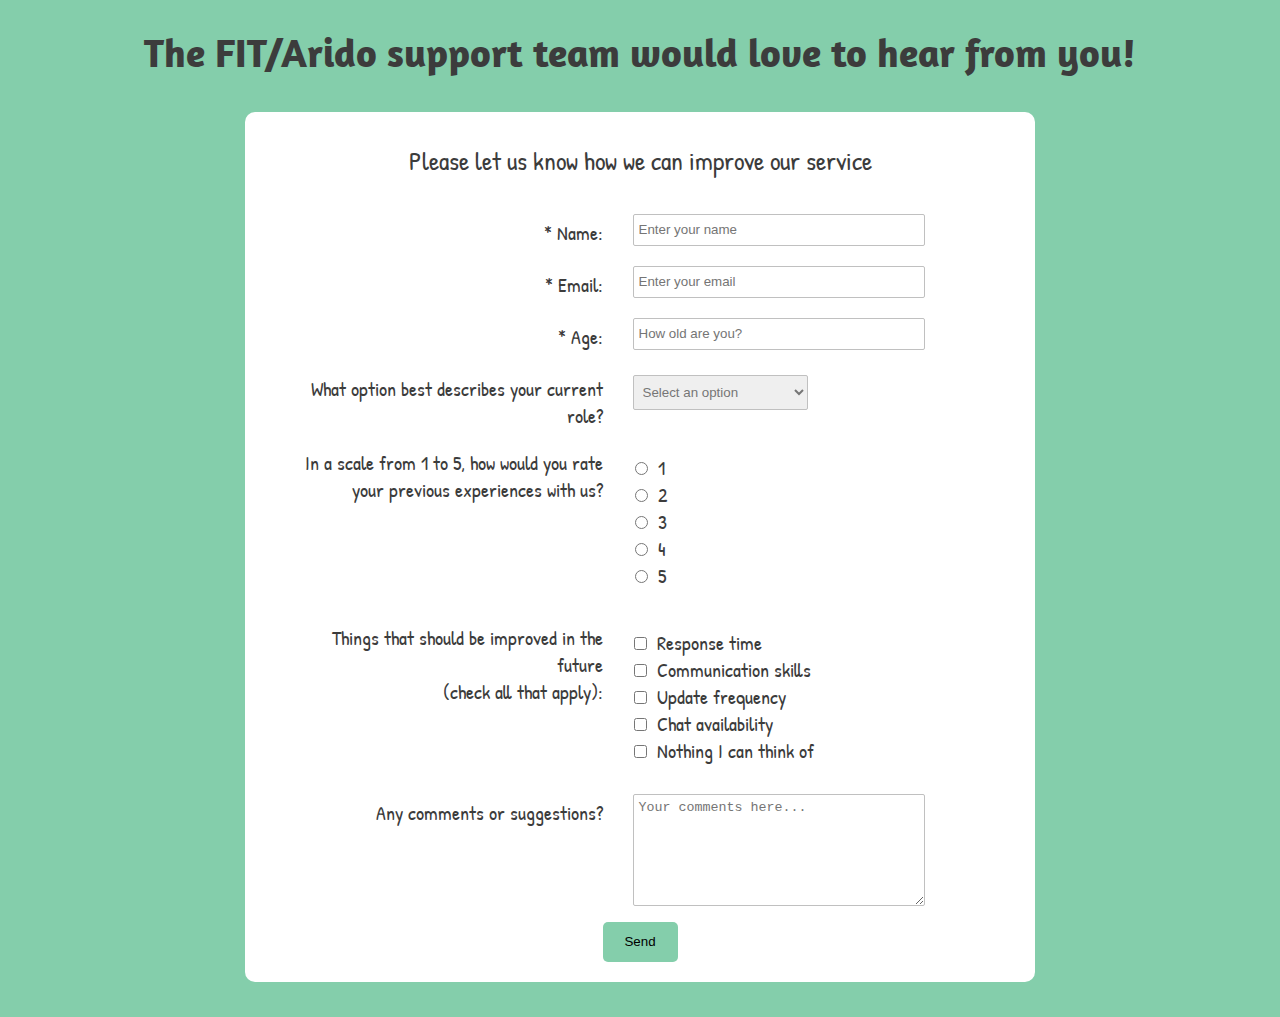
<file: 02-survey-form/index.html>
<!DOCTYPE html>
<html>
  <head>
    <meta charset="utf-8">
    <meta name="viewport" content="width=device-width">
    <title>Survey form</title>
    <link href="https://fonts.googleapis.com/css?family=Amaranth|Patrick+Hand&display=swap" rel="stylesheet"> 
    <link type="text/css" href="style.css" rel="stylesheet" />
  </head>
  <body>
    <header>
      <h1 id="title">The FIT/Arido support team would love to hear from you!</h1>
    </header>
    <div id="form-wrapper">
    <p id="description">Please let us know how we can improve our service</p>

      <form action="" id="survey-form">

        <!-- Name -->
        <div class="row">
          <div class="labels">
            <label for="name" id="name-label">* Name: </label>
          </div>
          <div class="controls">
            <input type="text" id="name" placeholder="Enter your name" class="input-field" required>
          </div>     
        </div> <!-- End Name -->
      
        <!-- Email -->
        <div class="row">
          <div class="labels">
            <label for="email" id="email-label">* Email: </label>        
          </div>
          <div class="controls">
            <input type="email" id="email" placeholder="Enter your email" class="input-field" required>
          </div>    
        </div> <!-- End Email -->

        <!-- Age -->
        <div class="row">
          <div class="labels">
            <label for="number" id="number-label">* Age: </label>
          </div>
          <div class="controls">
            <input type="number" id="number" min="18" max="99" class="input-field" id="number-label" placeholder="How old are you?">       
          </div>    
        </div> <!-- End Age -->

        <!-- Role -->
        <div class="row">
          <div class="labels">
            <label for="dropdown" id="dropdown-label">What option best describes your current role? </label>
          </div>
          <div class="controls">
            <select name="position" class="dropdown" id="dropdown">
              <option disabled hidden selected>Select an option</option>
              <option value="user">End user</option>
              <option value="ku">Application Key User</option>
              <option value="sso">Site System Owner</option>
              <option value="manager">Line manager</option>
              <option value="other">Other</option>
            </select>         
          </div>
        </div> <!-- End Role -->

        <!-- Rating -->
        <div class="row">
          <div class="labels">
            <label for="rating">In a scale from 1 to 5, how would you rate your previous experiences with us? </label>
          </div>
          <div class="controls">
            <ul>
              <li class="radio">
                <label><input type="radio" name="satisfaction" value="1" class="ratings">1</label>
              </li>
              <li class="radio">
                <label><input type="radio" name="satisfaction" value="2" class="ratings">2</label>
              </li>
              <li class="radio">
                <label><input type="radio" name="satisfaction" value="3" class="ratings">3</label>
              </li>
              <li class="radio">
                <label><input type="radio" name="satisfaction" value="4" class="ratings">4</label>
              </li>
              <li class="radio">
                <label><input type="radio" name="satisfaction" value="5" class="ratings">5</label>
              </li>
            </ul>                
          </div>
        </div> <!-- End Rating -->

        <!-- Improvements -->
        <div class="row">
          <div class="labels">
            <label for="preferences">Things that should be improved in the future <br>(check all that apply):</label>
          </div>
          <div class="controls">
            <ul id="preferences">
              <li class="checkbox">
                <label><input type="checkbox" value="response-time" class="ratings">Response time</label>
              </li>
              <li class="checkbox">
                <label><input type="checkbox" value="communication-skills" class="ratings">Communication skills</label>
              </li>
              <li class="checkbox">
                <label><input type="checkbox" value="update-frequency" class="ratings">Update frequency</label>
              </li>
              <li class="checkbox">
                <label><input type="checkbox" value="chat-availability" class="ratings">Chat availability</label>
              </li>
              <li class="checkbox">
                <label><input type="checkbox" value="nothing" class="ratings">Nothing I can think of</label>
              </li>
            </ul>        
          </div> 
        </div> <!-- End Improvements -->

        <!-- Comments -->
        <div class="row">
          <div class="labels">
            <label for="comments">Any comments or suggestions?</label>
          </div>
          <div class="controls">
            <textarea name="comments" class="input-field" id="comments" cols="30" rows="10" placeholder="Your comments here..."></textarea>
          </div>           
        </div> <!-- End Comments -->

        <button type="submit" id="submit">Send</button>
      </form> 
    </div>
  </body>
</html>
</file>
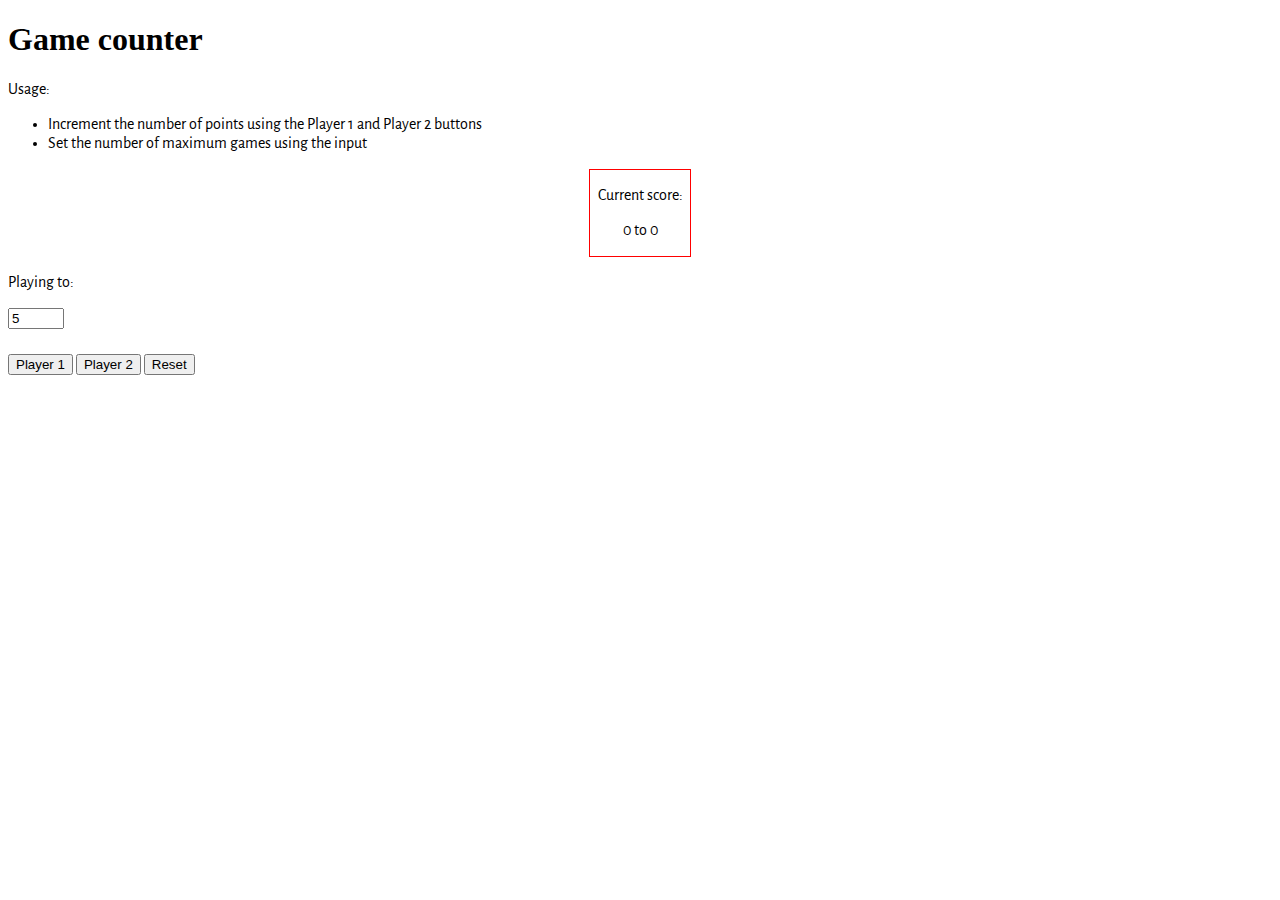
<file: misc/score-keeper/index.html>
<!DOCTYPE html>
<html>
  <head>
    <meta charset="utf-8">
    <meta name="viewport" content="width=device-width">
    <title>Score keeper</title>
    <link href="https://fonts.googleapis.com/css?family=Alegreya+Sans|Permanent+Marker&display=swap" rel="stylesheet"> 
    <link href="style.css" rel="stylesheet" type="text/css" />
  </head>
  <body>
    <h1>Game counter</h1>
    <p>Usage: </p> 
    <ul>
      <li>Increment the number of points using the <span class="player">Player 1</span> and <span class="player">Player 2</span> buttons</li>
      <li>Set the number of maximum games using the input</li>
    </ul>
    <div id="score">
      <p>Current score:</p>
      <p>
        <span id="p1Display">0</span> to <span id="p2Display">0</span>
      </p>
    </div>
    <p>Playing to: </p>
    <input type="number" id="numInput" value="5" min="1" max="15">
    <button id="p1">Player 1</button>
    <button id="p2">Player 2</button>
    <button id="reset">Reset</button>
    <script src="script.js"></script>
  </body>
</html>
</file>
<file: 02-survey-form/style.css>
html {
  font-family: 'Patrick Hand', cursive;
  font-size: 10px;
  color: #3c3c3c;
}

body {
  background: #84ceab;
  text-align: center;
}

header {
  font-family: 'Amaranth', sans-serif;
  font-size: 2em;
}

ul {
  list-style: none;
}

#comments {
  height: 100px;
  resize: vertical;
}

#form-wrapper {
  background: white;
  padding: 5px 20px 20px 20px;
  width: 750px;
  margin: 35px auto;
  font-size: 2rem;
  border-radius: 10px;
}

#description {
  text-align: center;
  font-size: 1.3em;
}

#submit {
  height: 40px;
  width: 75px;
  margin: 0 auto;
  background: #84ceab;
  color: 1px solid #c0c0c0;
  border: 1px;
  border-radius: 5px;
}

.labels {
  display: inline-block;
  width: 40%;
  text-align: right;
  vertical-align: top;
  padding: 5px;
  margin-top: 10px;
}

.controls {
  display: inline-block;
  vertical-align: middle;
  text-align: left;
  margin-left: 10px;
  width: 48%;
}

.radio, .checkbox {
  position: relative;
  left: -43px;
  margin-left: 10px;
  display: block;
}

.input-field {
  height: 20px;
  width: 280px;
  padding: 5px;
  margin: 10px;
  border: 1px solid #c0c0c0;
  border-radius: 2px;
}

.dropdown {
  height: 35px;
  width: 175px;
  padding: 5px;
  margin: 10px;  
  margin-top: 15px;
  border: 1px solid #c0c0c0;
  border-radius: 2px;
  color: #767676;
}

.ratings {
  margin-right: 10px;
}
</file>
<file: misc/score-keeper/style.css>
body {
  font-family: 'Alegreya Sans', sans-serif;
}

h1 {
  font-family: 'Permanent Marker', cursive;
}

#score {
  width: 100px;
  margin: 0 auto;
  text-align: center;
  border: 1px solid red;
}

.winner {
  color: green;
}

input[type="number"] {
  display: block;
  margin-bottom: 25px;
}
</file>
